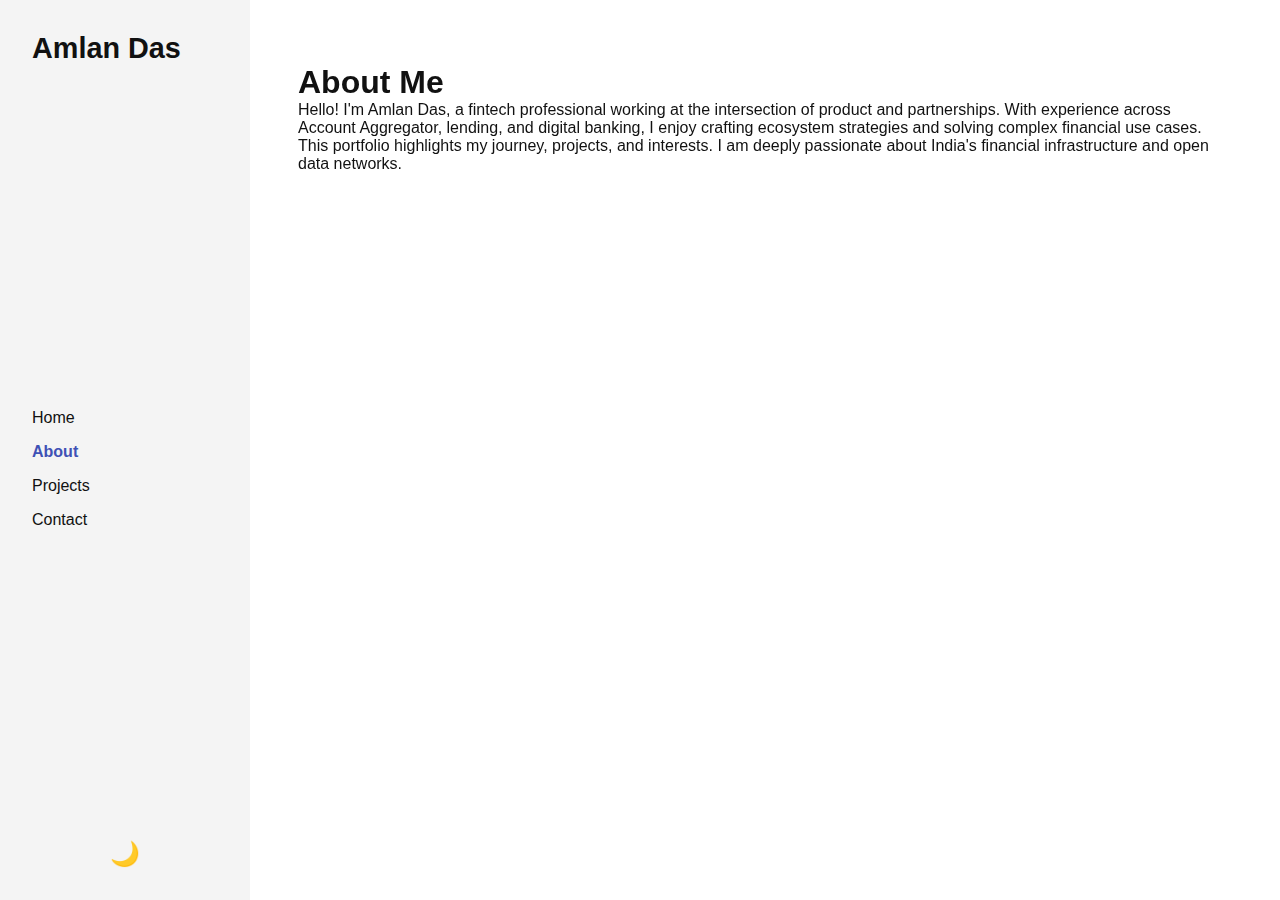
<file: about.html>
<!DOCTYPE html>
<html lang="en">
<head>
  <meta charset="UTF-8" />
  <meta name="viewport" content="width=device-width, initial-scale=1.0"/>
  <title>About | Amlan Das</title>
  <link rel="stylesheet" href="assets/css/style.css"/>
  <link rel="stylesheet" href="https://unpkg.com/aos@2.3.1/dist/aos.css"/>
</head>
<body>
  <div class="container">
    <aside class="sidebar">
      <div class="logo">Amlan Das</div>
      <nav class="nav">
        <a href="index.html">Home</a>
        <a href="about.html" class="active">About</a>
        <a href="projects.html">Projects</a>
        <a href="contact.html">Contact</a>
      </nav>
      <button class="dark-toggle" onclick="toggleDarkMode()">🌙</button>
    </aside>

    <main class="main-content" data-aos="fade-up">
      <section class="section">
        <h1>About Me</h1>
        <p>Hello! I'm Amlan Das, a fintech professional working at the intersection of product and partnerships. With experience across Account Aggregator, lending, and digital banking, I enjoy crafting ecosystem strategies and solving complex financial use cases.</p>
        <p>This portfolio highlights my journey, projects, and interests. I am deeply passionate about India's financial infrastructure and open data networks.</p>
      </section>
    </main>
  </div>

  <button onclick="topFunction()" id="topBtn" title="Go to top">⬆️</button>
  <script src="assets/js/script.js"></script>
  <script src="https://unpkg.com/aos@2.3.1/dist/aos.js"></script>
  <script>AOS.init();</script>
</body>
</html>
</file>
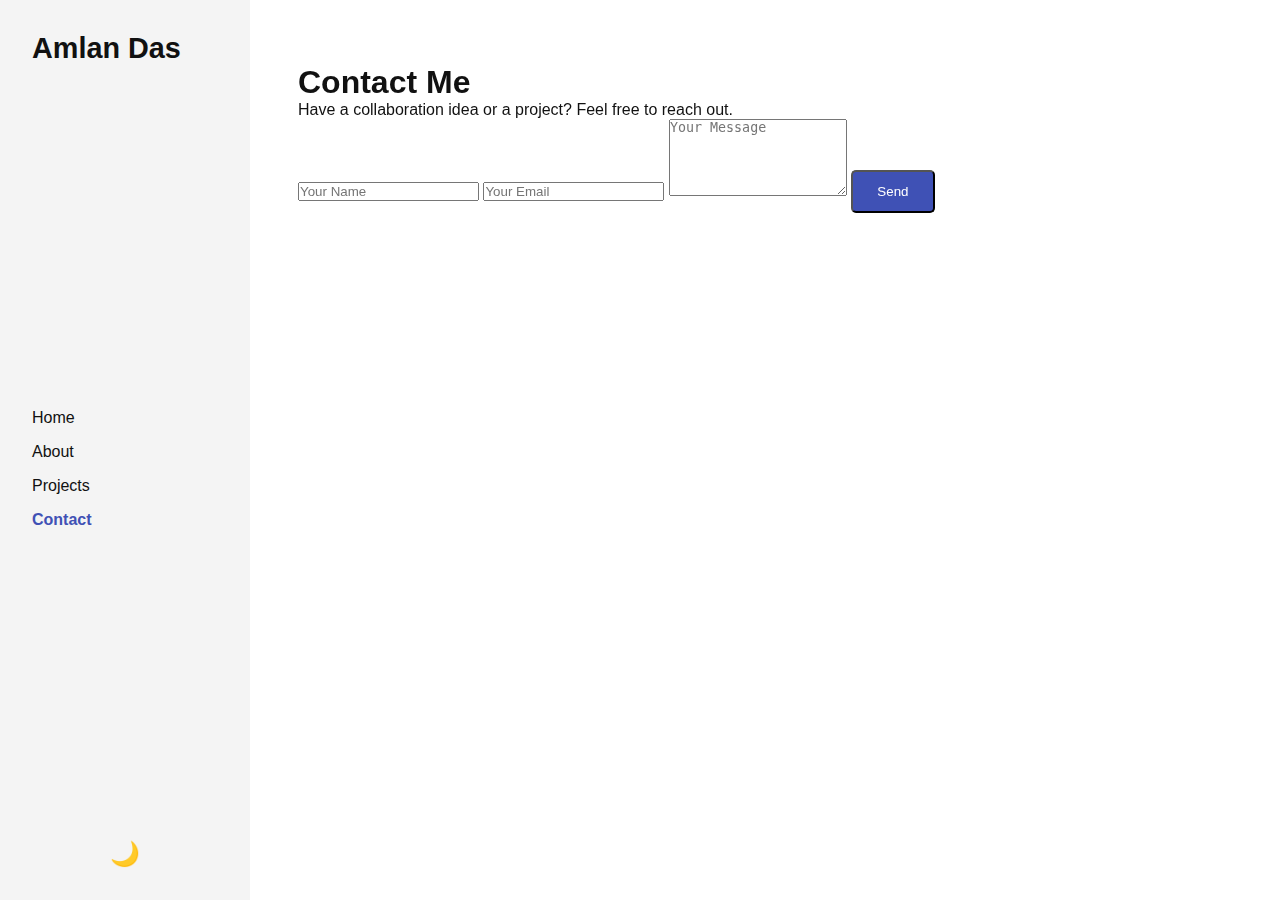
<file: contact.html>
<!DOCTYPE html>
<html lang="en">
<head>
  <meta charset="UTF-8" />
  <meta name="viewport" content="width=device-width, initial-scale=1.0"/>
  <title>Contact | Amlan Das</title>
  <link rel="stylesheet" href="assets/css/style.css"/>
  <link rel="stylesheet" href="https://unpkg.com/aos@2.3.1/dist/aos.css"/>
</head>
<body>
  <div class="container">
    <aside class="sidebar">
      <div class="logo">Amlan Das</div>
      <nav class="nav">
        <a href="index.html">Home</a>
        <a href="about.html">About</a>
        <a href="projects.html">Projects</a>
        <a href="contact.html" class="active">Contact</a>
      </nav>
      <button class="dark-toggle" onclick="toggleDarkMode()">🌙</button>
    </aside>

    <main class="main-content" data-aos="fade-up">
      <section class="section">
        <h1>Contact Me</h1>
        <p>Have a collaboration idea or a project? Feel free to reach out.</p>
        <form action="mailto:contact@amlandas.in" method="post" enctype="text/plain" class="contact-form">
          <input type="text" name="name" placeholder="Your Name" required />
          <input type="email" name="email" placeholder="Your Email" required />
          <textarea name="message" rows="5" placeholder="Your Message" required></textarea>
          <button type="submit" class="btn">Send</button>
        </form>
      </section>
    </main>
  </div>

  <button onclick="topFunction()" id="topBtn" title="Go to top">⬆️</button>
  <script src="assets/js/script.js"></script>
  <script src="https://unpkg.com/aos@2.3.1/dist/aos.js"></script>
  <script>AOS.init();</script>
</body>
</html>
</file>
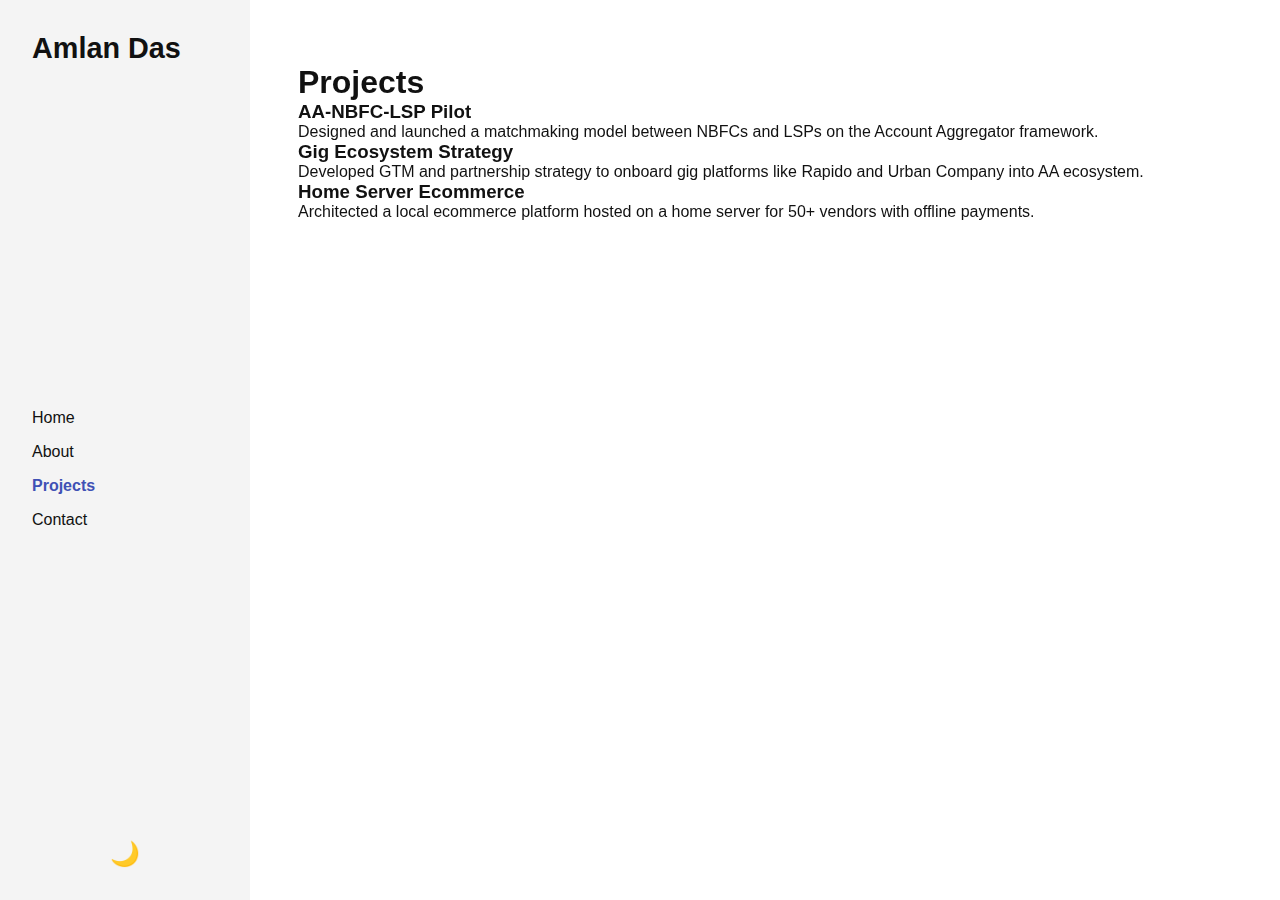
<file: projects.html>
<!DOCTYPE html>
<html lang="en">
<head>
  <meta charset="UTF-8" />
  <meta name="viewport" content="width=device-width, initial-scale=1.0"/>
  <title>Projects | Amlan Das</title>
  <link rel="stylesheet" href="assets/css/style.css"/>
  <link rel="stylesheet" href="https://unpkg.com/aos@2.3.1/dist/aos.css"/>
</head>
<body>
  <div class="container">
    <aside class="sidebar">
      <div class="logo">Amlan Das</div>
      <nav class="nav">
        <a href="index.html">Home</a>
        <a href="about.html">About</a>
        <a href="projects.html" class="active">Projects</a>
        <a href="contact.html">Contact</a>
      </nav>
      <button class="dark-toggle" onclick="toggleDarkMode()">🌙</button>
    </aside>

    <main class="main-content" data-aos="fade-up">
      <section class="section">
        <h1>Projects</h1>
        <div class="project-list">
          <div class="project-card">
            <h3>AA-NBFC-LSP Pilot</h3>
            <p>Designed and launched a matchmaking model between NBFCs and LSPs on the Account Aggregator framework.</p>
          </div>
          <div class="project-card">
            <h3>Gig Ecosystem Strategy</h3>
            <p>Developed GTM and partnership strategy to onboard gig platforms like Rapido and Urban Company into AA ecosystem.</p>
          </div>
          <div class="project-card">
            <h3>Home Server Ecommerce</h3>
            <p>Architected a local ecommerce platform hosted on a home server for 50+ vendors with offline payments.</p>
          </div>
        </div>
      </section>
    </main>
  </div>

  <button onclick="topFunction()" id="topBtn" title="Go to top">⬆️</button>
  <script src="assets/js/script.js"></script>
  <script src="https://unpkg.com/aos@2.3.1/dist/aos.js"></script>
  <script>AOS.init();</script>
</body>
</html>
</file>
<file: assets/css/style.css>
/* Reset & Base */
* {
  margin: 0;
  padding: 0;
  box-sizing: border-box;
}

body {
  font-family: 'Segoe UI', sans-serif;
  background: var(--bg);
  color: var(--text);
  transition: background 0.3s, color 0.3s;
}

:root {
  --bg: #ffffff;
  --text: #111111;
  --primary: #3f51b5;
  --sidebar-bg: #f4f4f4;
}

body.dark-mode {
  --bg: #111;
  --text: #eee;
  --sidebar-bg: #1e1e1e;
}

/* Layout */
.container {
  display: flex;
  min-height: 100vh;
}

.sidebar {
  width: 250px;
  background: var(--sidebar-bg);
  padding: 2rem;
  position: sticky;
  top: 0;
  height: 100vh;
  display: flex;
  flex-direction: column;
  justify-content: space-between;
}

.logo {
  font-size: 1.8rem;
  font-weight: bold;
  margin-bottom: 2rem;
}

.nav a {
  display: block;
  margin: 1rem 0;
  text-decoration: none;
  color: var(--text);
  transition: 0.3s;
}

.nav a:hover,
.nav a.active {
  color: var(--primary);
  font-weight: bold;
}

.dark-toggle {
  background: none;
  border: none;
  font-size: 1.5rem;
  cursor: pointer;
  color: var(--text);
}

/* Main Content */
.main-content {
  flex: 1;
  padding: 4rem 3rem;
}

.hero {
  max-width: 600px;
}

.hero h1 {
  font-size: 3rem;
  margin-bottom: 1rem;
}

.hero .highlight {
  color: var(--primary);
}

.hero p {
  margin-bottom: 2rem;
  font-size: 1.2rem;
}

.btn {
  background: var(--primary);
  color: white;
  padding: 0.75rem 1.5rem;
  text-decoration: none;
  border-radius: 5px;
  transition: background 0.3s;
}

.btn:hover {
  background: #2f3a8f;
}

/* Back to Top Button */
#topBtn {
  display: none;
  position: fixed;
  bottom: 40px;
  right: 40px;
  z-index: 100;
  background-color: var(--primary);
  color: white;
  padding: 10px 16px;
  border: none;
  border-radius: 8px;
  cursor: pointer;
}

#topBtn:hover {
  background-color: #2f3a8f;
}

/* Responsive */
@media (max-width: 768px) {
  .container {
    flex-direction: column;
  }

  .sidebar {
    width: 100%;
    height: auto;
    flex-direction: row;
    justify-content: space-between;
    align-items: center;
  }

  .main-content {
    padding: 2rem 1rem;
  }

  .nav {
    display: flex;
    gap: 1rem;
  }
}
</file>
